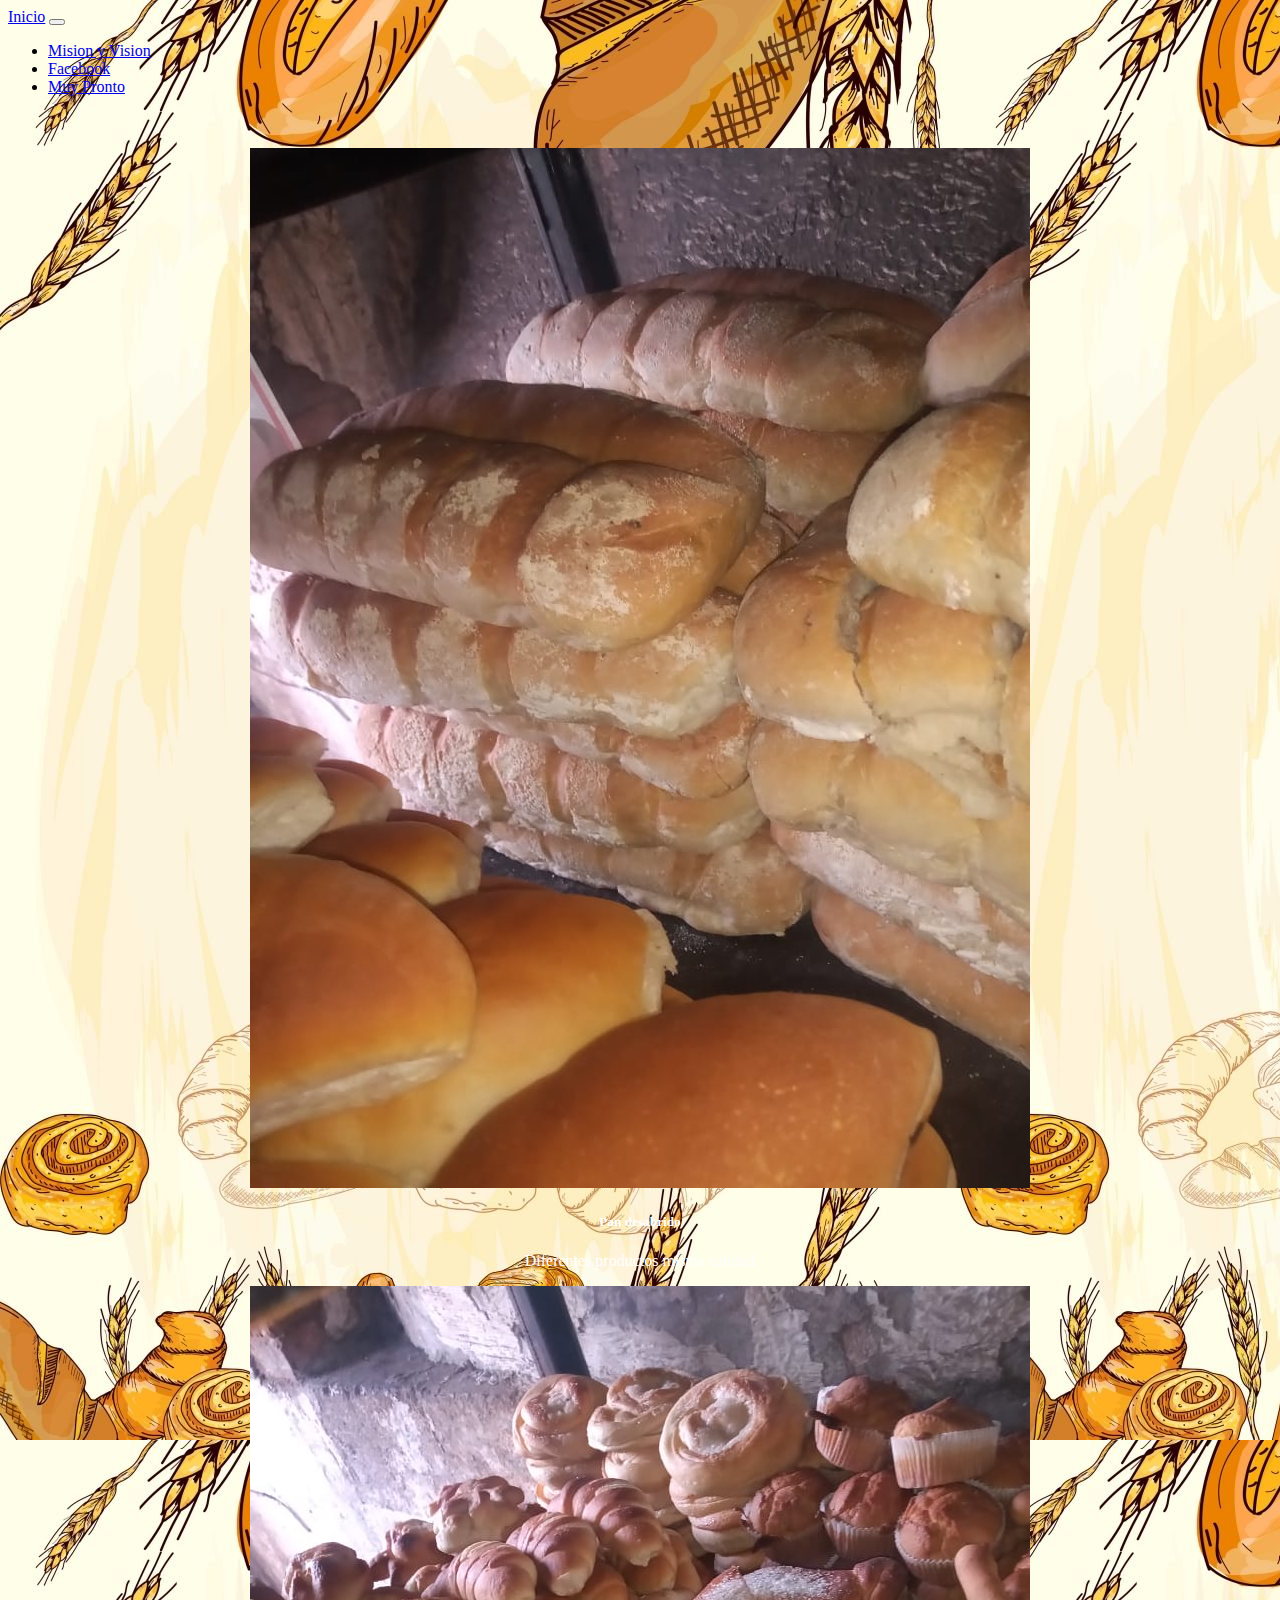
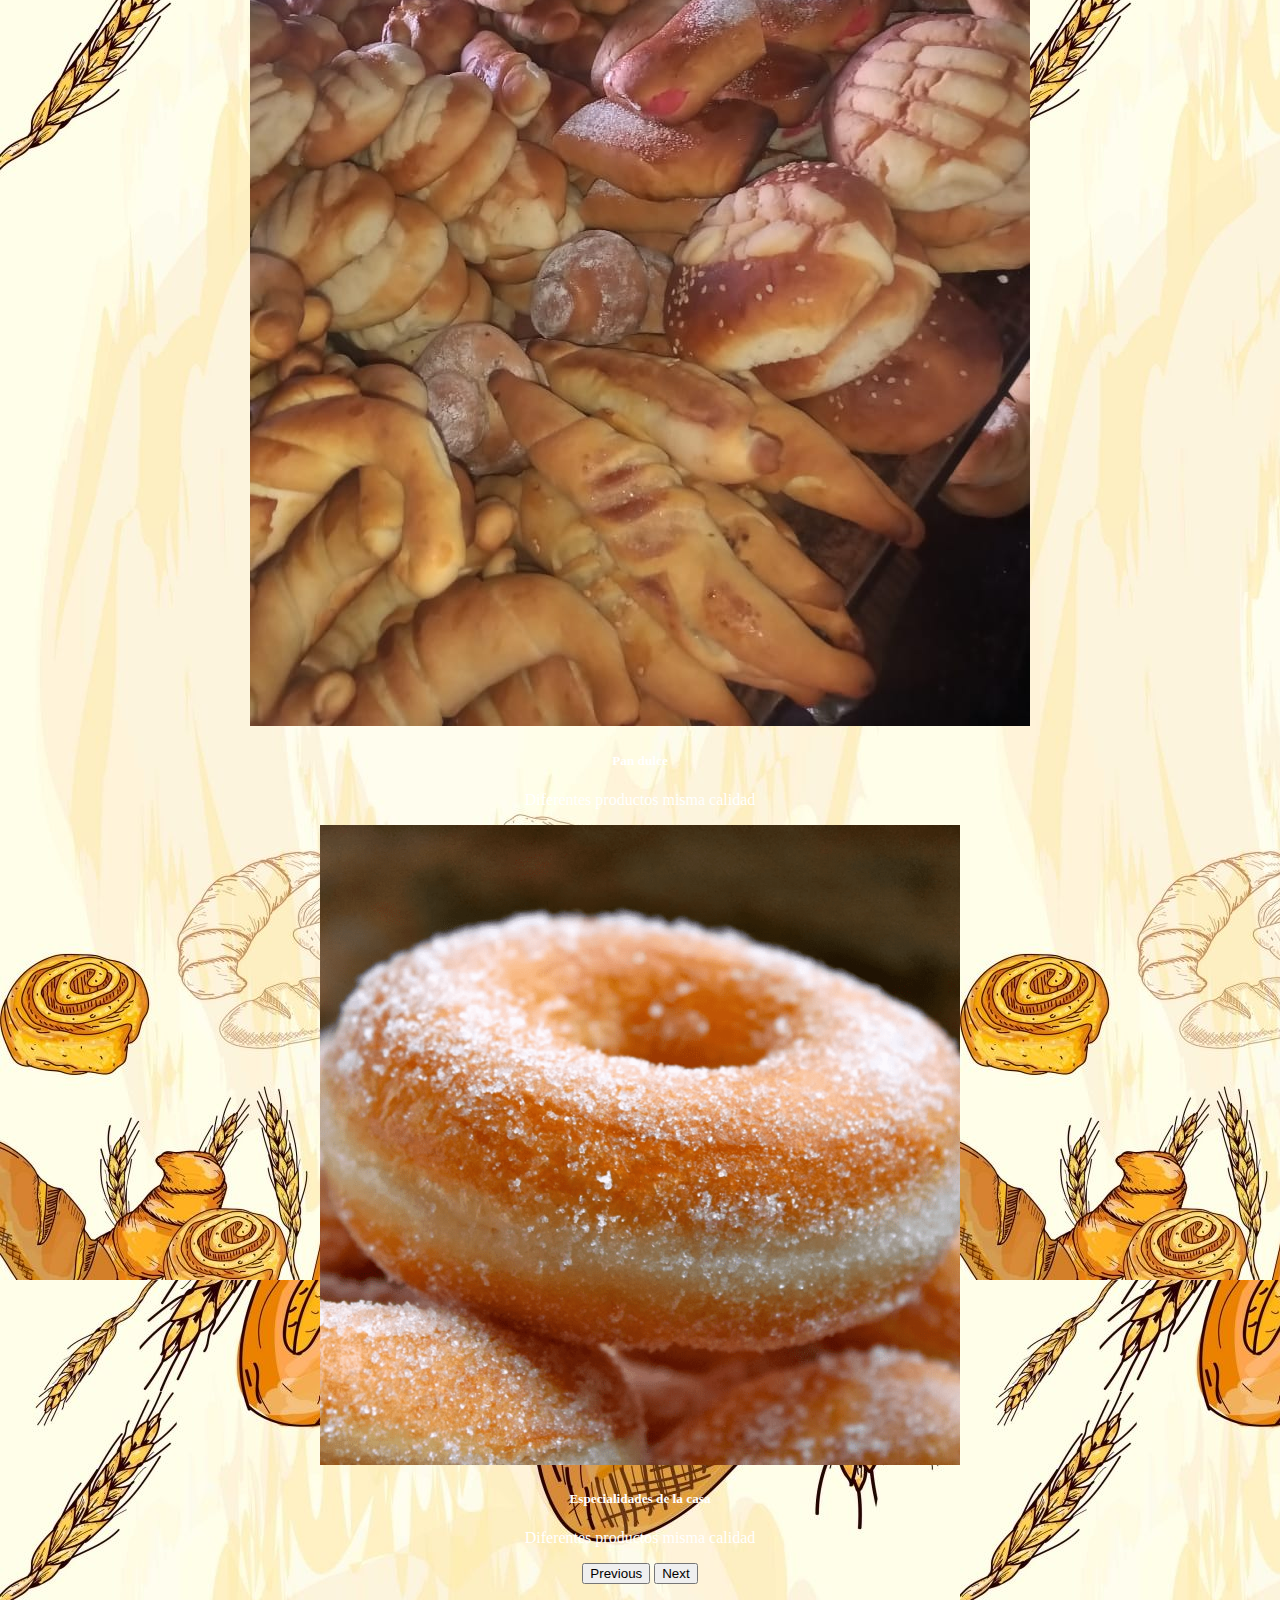
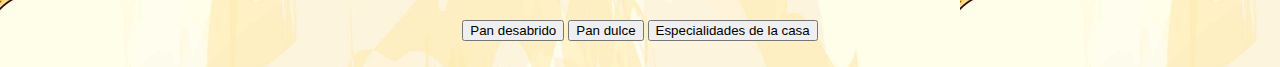
<file: index.html>
<!doctype html>
<html lang="en">
  <head>
    <!-- Required meta tags -->
    <meta charset="utf-8">
    <meta name="viewport" content="width=device-width, initial-scale=1"> 
    <link href="https://cdn.jsdelivr.net/npm/bootstrap@5.0.0/dist/css/bootstrap.min.css" rel="stylesheet" integrity="sha384-wEmeIV1mKuiNpC+IOBjI7aAzPcEZeedi5yW5f2yOq55WWLwNGmvvx4Um1vskeMj0" crossorigin="anonymous">
    <link href="index.css" rel="stylesheet" type="text/css">
    <title>Aby´s Cake</title>
  </head>
  <body>
   
   <nav class="navbar navbar-expand-lg navbar-light bg-light">
  <div class="container-fluid">
    <a class="navbar-brand" href="#">Inicio</a>
    <button class="navbar-toggler" type="button" data-bs-toggle="collapse" data-bs-target="#navbarSupportedContent" aria-controls="navbarSupportedContent" aria-expanded="false" aria-label="Toggle navigation">
      <span class="navbar-toggler-icon"></span>
    </button>
    <div class="collapse navbar-collapse" id="navbarSupportedContent">
      <ul class="navbar-nav me-auto mb-2 mb-lg-0">
        <li class="nav-item">
          <a class="nav-link active" aria-current="page" href="visimisi.html">Mision y Vision</a>
        </li>
        <li class="nav-item">
          <a class="nav-link" href="https://www.facebook.com/Panader%C3%ADa-y-Pasteler%C3%ADa-Abys-Cake-101489218152751">Facebook</a>
        </li>
        
        <li class="nav-item">
          <a class="nav-link disabled" href="#" tabindex="-1" aria-disabled="true">Muy Pronto</a>
        </li>
      </ul>
     
    </div>
  </div>
</nav>   
<center>
  <br>
  <br>
<div id="carouselExampleDark" class="carousel carousel-dark slide" data-bs-ride="carousel">
 
  <div class="carousel-inner">
    <div class="carousel-item active" data-bs-interval="10000">
      <img src="imagenes/despacho2.jpeg" class="d-block w-25" alt="...">
      <div class="carousel-caption d-none d-md-block">
        <h5>Pan desabrido</h5>
        <p>Diferentes productos misma calidad</p>
      </div>
    </div>
    <div class="carousel-item" data-bs-interval="2000">
      <img src="imagenes/despacho.jpeg" class="d-block w-25" alt="...">
      <div class="carousel-caption d-none d-md-block">
        <h5>Pan dulce</h5>
        <p>Diferentes productos misma calidad</p>
      </div>
    </div>
    <div class="carousel-item">
      <img src="imagenes/donas.png" class="d-block w-25" alt="...">
      <div class="carousel-caption d-none d-md-block">
        <h5>Especialidades de la casa</h5>
        <p>Diferentes productos misma calidad</p>
      </div>
    </div>
  </div>
  <button class="carousel-control-prev" type="button" data-bs-target="#carouselExampleDark" data-bs-slide="prev">
    <span class="carousel-control-prev-icon" aria-hidden="true"></span>
    <span class="visually-hidden">Previous</span>
  </button>
  <button class="carousel-control-next" type="button" data-bs-target="#carouselExampleDark" data-bs-slide="next">
    <span class="carousel-control-next-icon" aria-hidden="true"></span>
    <span class="visually-hidden">Next</span>
  </button>
</div> 
</center> 
<br>
<br>
<center>
<a href="pande.html"><button>Pan desabrido</button></a>
<a href="pandu.html"><button>Pan dulce</button></a>
<a href="espe.html"><button>Especialidades de la casa</button></a>
<br>
<br>
</center>
    <!-- Optional JavaScript; choose one of the two! -->

    <!-- Option 1: Bootstrap Bundle with Popper -->
    <script src="https://cdn.jsdelivr.net/npm/bootstrap@5.0.0/dist/js/bootstrap.bundle.min.js" integrity="sha384-p34f1UUtsS3wqzfto5wAAmdvj+osOnFyQFpp4Ua3gs/ZVWx6oOypYoCJhGGScy+8" crossorigin="anonymous"></script>

    <!-- Option 2: Separate Popper and Bootstrap JS -->
    <!--
    <script src="https://cdn.jsdelivr.net/npm/@popperjs/core@2.9.2/dist/umd/popper.min.js" integrity="sha384-IQsoLXl5PILFhosVNubq5LC7Qb9DXgDA9i+tQ8Zj3iwWAwPtgFTxbJ8NT4GN1R8p" crossorigin="anonymous"></script>
    <script src="https://cdn.jsdelivr.net/npm/bootstrap@5.0.0/dist/js/bootstrap.min.js" integrity="sha384-lpyLfhYuitXl2zRZ5Bn2fqnhNAKOAaM/0Kr9laMspuaMiZfGmfwRNFh8HlMy49eQ" crossorigin="anonymous"></script>
    -->
  </body>
</html>
</file>
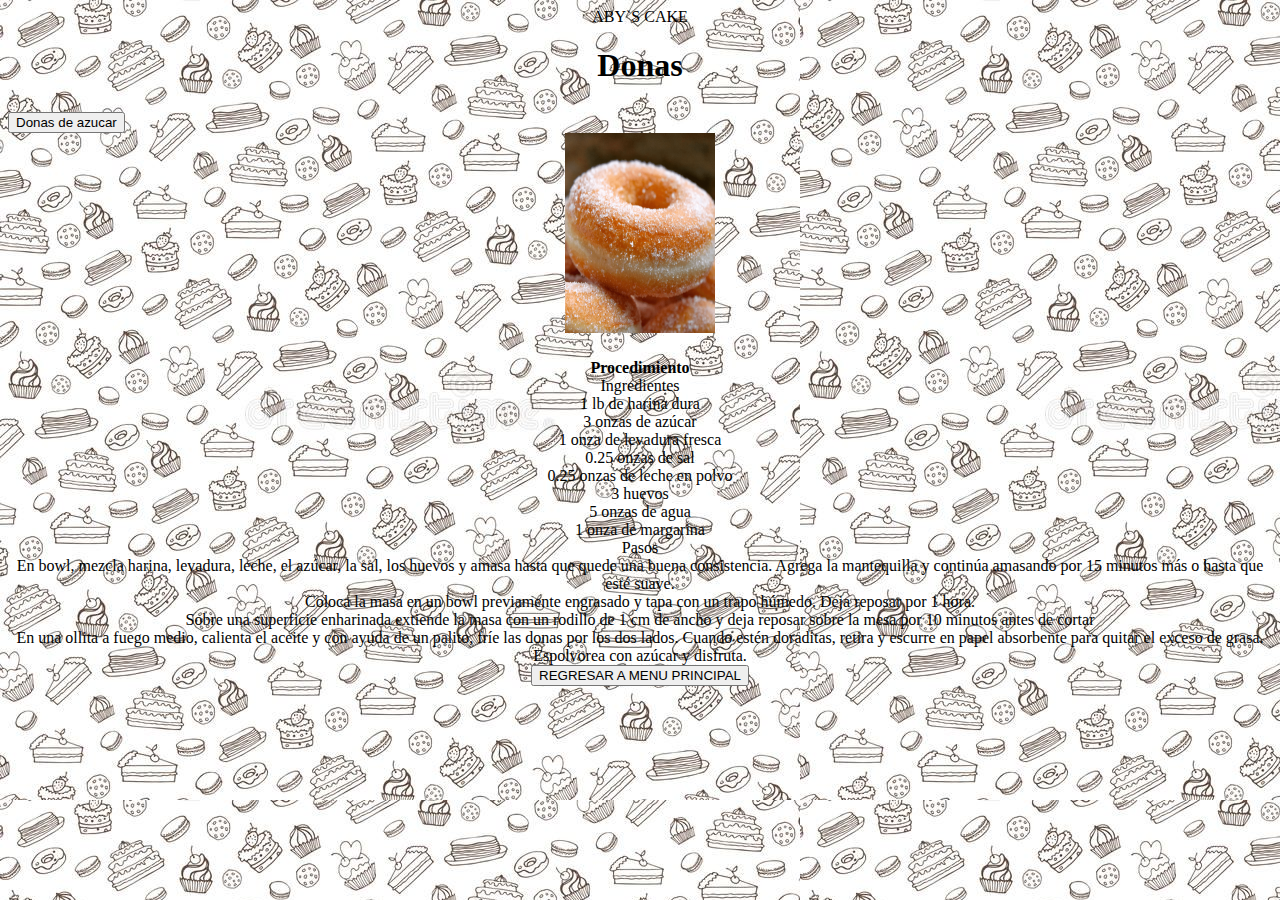
<file: espe.html>
<!DOCTYPE html>
<html lang="en">
<head>
    <meta charset="UTF-8">
    <meta http-equiv="X-UA-Compatible" content="IE=edge">
    <meta name="viewport" content="width=device-width, initial-scale=1.0">
    <link href="https://cdn.jsdelivr.net/npm/bootstrap@5.0.0/dist/css/bootstrap.min.css" rel="stylesheet" integrity="sha384-wEmeIV1mKuiNpC+IOBjI7aAzPcEZeedi5yW5f2yOq55WWLwNGmvvx4Um1vskeMj0" crossorigin="anonymous">
    <title>Especialidades de la casa</title>
    <link rel="stylesheet" href="espe.css">
</head>
<body>
    <center><div class="shadow-lg p-3 mb-5 bg-body rounded"  >ABY`S CAKE</div></center>
   <center> <h1>Donas</h1></center>
    <div class="accordion" id="accordionExample">
        <div class="accordion-item">
          <h2 class="accordion-header" id="headingOne">
            <button class="accordion-button" type="button" data-bs-toggle="collapse" data-bs-target="#collapseOne" aria-expanded="true" aria-controls="collapseOne">
             Donas de azucar
            </button>
          <center>  <img src="imagenes/donas.png" class="img" alt="..."></center>
          </h2>
          <div id="collapseOne" class="accordion-collapse collapse show" aria-labelledby="headingOne" data-bs-parent="#accordionExample">
            <div class="accordion-body">
               <center><strong>Procedimiento</strong> <br> Ingredientes <br>
              1 lb de harina dura 
              <br>
              3 onzas de azúcar 
              <br>
              1 onza de levadura fresca
              <br>
              0.25 onzas de sal
              <br>
              0.25 onzas de leche en polvo
              <br>
              3 huevos
              <br>
              5 onzas de agua
              <br>
              1 onza de margarina
              <br>
              Pasos
              <br>
              En bowl, mezcla harina, levadura, leche, el azúcar, la sal, los huevos y amasa hasta que quede una buena consistencia. Agrega la mantequilla y continúa amasando por 15 minutos más o hasta que esté suave.
              <br>
              Coloca la masa en un bowl previamente engrasado y tapa con un trapo húmedo. Deja reposar por 1 hora.
              <br>
              Sobre una superficie enharinada extiende la masa con un rodillo de 1 cm de ancho y deja reposar sobre la mesa por 10 minutos antes de cortar 
              <br>
              En una ollita a fuego medio, calienta el aceite y con ayuda de un palito, fríe las donas por los dos lados. Cuando estén doraditas, retira y escurre en papel absorbente para quitar el exceso de grasa. Espolvorea con azúcar y disfruta.
               </center>
            </div>
          </div>
        </div>

        <center><a  href="index.html"><button >REGRESAR A MENU PRINCIPAL</button></a></center>
    <!-- Optional JavaScript; choose one of the two! -->

    <!-- Option 1: Bootstrap Bundle with Popper -->
    <script src="https://cdn.jsdelivr.net/npm/bootstrap@5.0.0/dist/js/bootstrap.bundle.min.js" integrity="sha384-p34f1UUtsS3wqzfto5wAAmdvj+osOnFyQFpp4Ua3gs/ZVWx6oOypYoCJhGGScy+8" crossorigin="anonymous"></script>

    <!-- Option 2: Separate Popper and Bootstrap JS -->
    <!--
    <script src="https://cdn.jsdelivr.net/npm/@popperjs/core@2.9.2/dist/umd/popper.min.js" integrity="sha384-IQsoLXl5PILFhosVNubq5LC7Qb9DXgDA9i+tQ8Zj3iwWAwPtgFTxbJ8NT4GN1R8p" crossorigin="anonymous"></script>
    <script src="https://cdn.jsdelivr.net/npm/bootstrap@5.0.0/dist/js/bootstrap.min.js" integrity="sha384-lpyLfhYuitXl2zRZ5Bn2fqnhNAKOAaM/0Kr9laMspuaMiZfGmfwRNFh8HlMy49eQ" crossorigin="anonymous"></script>
    -->
</body>
</html>
</file>
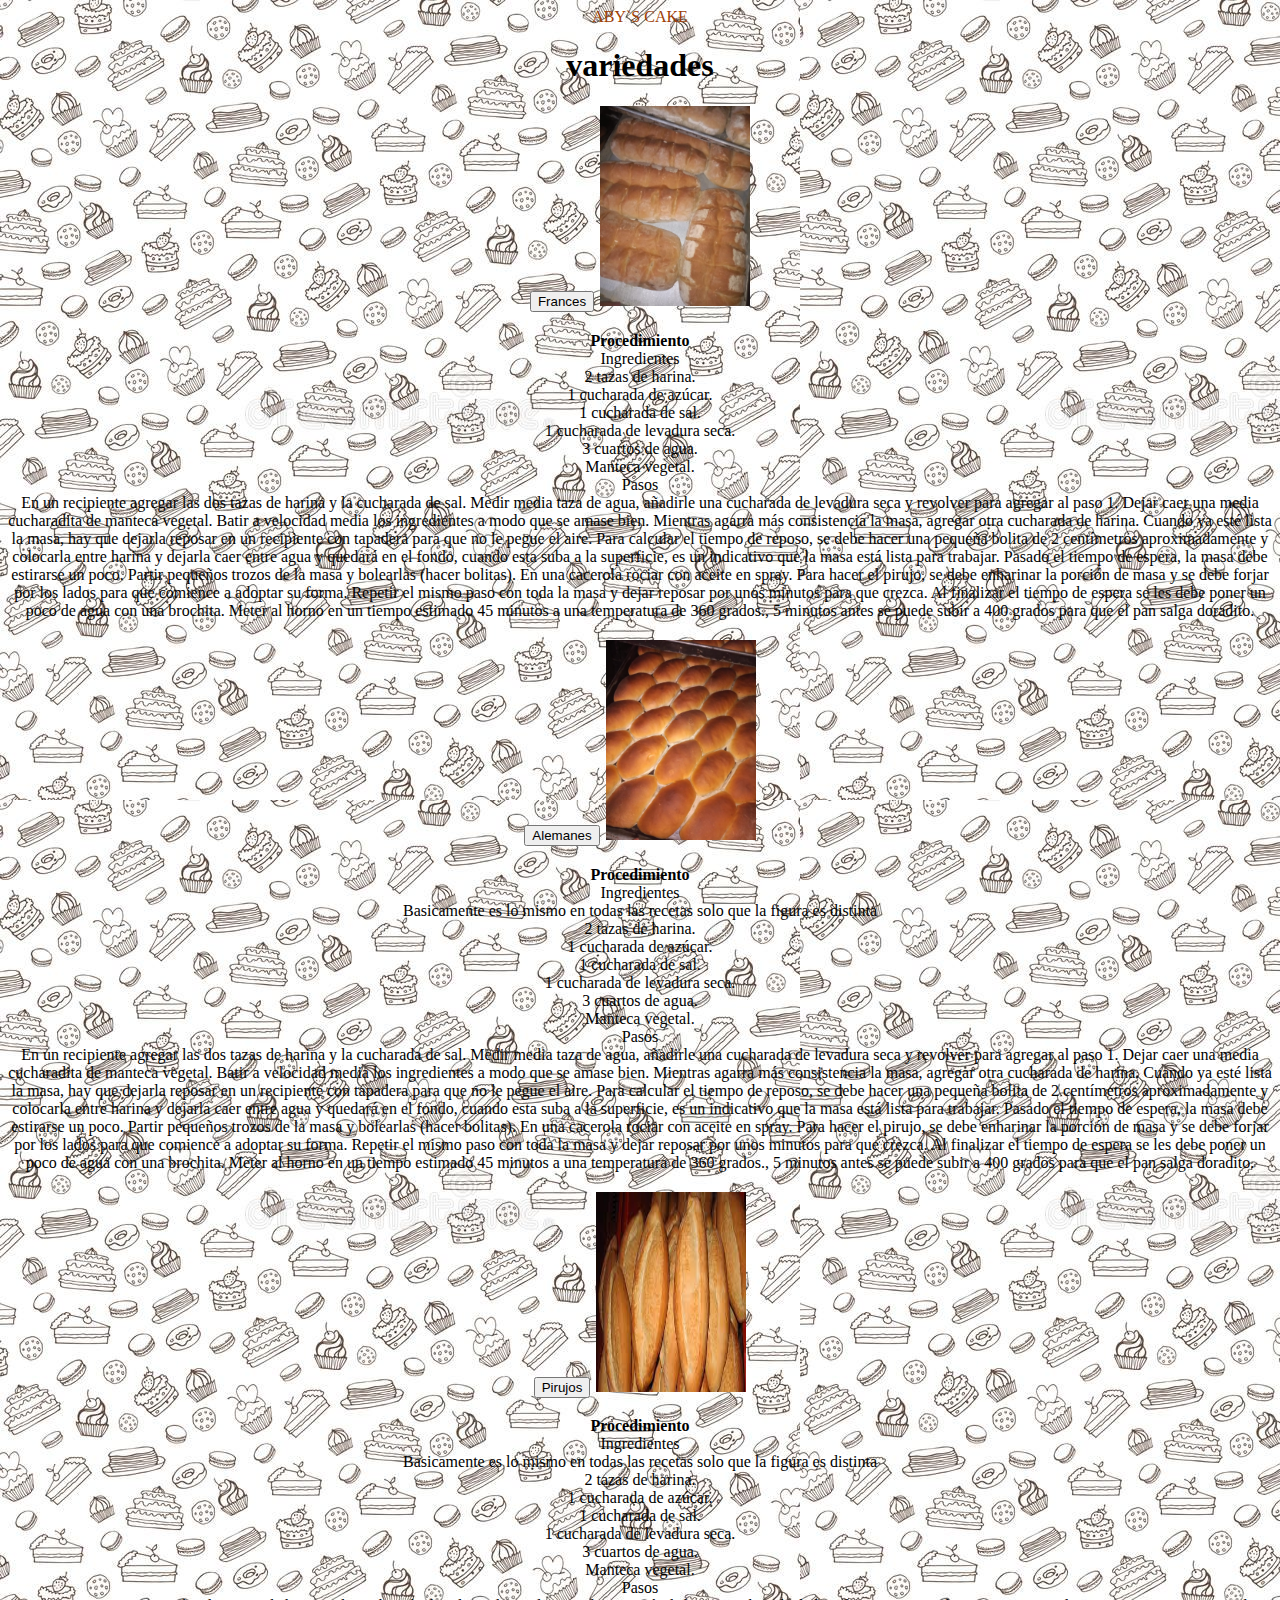
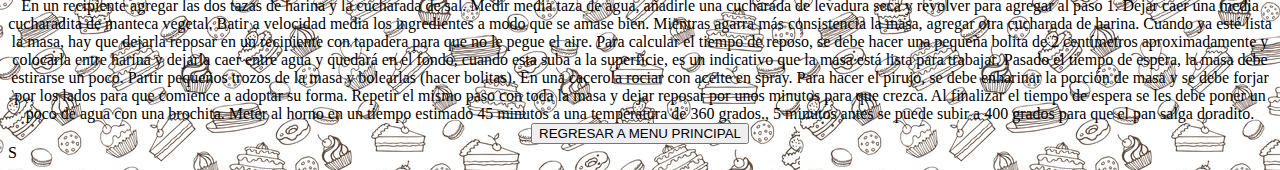
<file: pande.html>
<!DOCTYPE html>
<html lang="en">
<head>
    <meta charset="UTF-8">
    <meta http-equiv="X-UA-Compatible" content="IE=edge">
    <meta name="viewport" content="width=device-width, initial-scale=1.0">
    <link rel="stylesheet" href="pande.css">
    <!-- Bootstrap CSS -->
    <link href="https://cdn.jsdelivr.net/npm/bootstrap@5.0.0/dist/css/bootstrap.min.css" rel="stylesheet" integrity="sha384-wEmeIV1mKuiNpC+IOBjI7aAzPcEZeedi5yW5f2yOq55WWLwNGmvvx4Um1vskeMj0" crossorigin="anonymous">
    <title>Pan desabrido</title>
</head>
<body>
   <center> <div class="shadow-lg p-3 mb-5 bg-body rounded"  >ABY`S CAKE</div></center>
    <center><h1>variedades</h1></center>
    <center>    <div class="accordion" id="accordionExample">
        <div class="accordion-item">
          <h2 class="accordion-header" id="headingOne">
            <button class="accordion-button" type="button" data-bs-toggle="collapse" data-bs-target="#collapseOne" aria-expanded="true" aria-controls="collapseOne">
              Frances
            </button>
            <img src="imagenes/frances1.jpeg" class="img-thumbnail" alt="...">
          </h2>
          <div id="collapseOne" class="accordion-collapse collapse show" aria-labelledby="headingOne" data-bs-parent="#accordionExample">
            <div class="accordion-body">
              <strong>Procedimiento</strong> <br> Ingredientes <br>
              2 tazas de harina.
              <br>
              1 cucharada de azúcar.
              <br>
              1 cucharada de sal.
              <br>
              1 cucharada de levadura seca.
              <br>
              3 cuartos de agua.
              <br>
              Manteca vegetal.
              <br>
              Pasos
              <br>
              En un recipiente agregar las dos tazas de harina y la cucharada de sal.
              Medir media taza de agua, añadirle una cucharada de levadura seca y revolver para agregar al paso 1.
              Dejar caer una media cucharadita de manteca vegetal.
              Batir a velocidad media los ingredientes a modo que se amase bien.
              Mientras agarra más consistencia la masa, agregar otra cucharada de harina.
              Cuando ya esté lista la masa, hay que dejarla reposar en un recipiente con tapadera para que no le pegue el aire.
              Para calcular el tiempo de reposo, se debe hacer una pequeña bolita de 2 centímetros aproximadamente y colocarla entre harina y dejarla caer entre agua y quedará en el fondo, cuando esta suba a la superficie, es un indicativo que la masa está lista para trabajar.
              Pasado el tiempo de espera, la masa debe estirarse un poco.
              Partir pequeños trozos de la masa y bolearlas (hacer bolitas).
              En una cacerola rociar con aceite en spray.
              Para hacer el pirujo, se debe enharinar la porción de masa y se debe forjar por los lados para que comience a adoptar su forma.
              Repetir el mismo paso con toda la masa y dejar reposar por unos minutos para que crezca.
               Al finalizar el tiempo de espera se les debe poner un poco de agua con una brochita.
              Meter al horno en un tiempo estimado 45 minutos a una temperatura de 360 grados., 5 minutos antes se puede subir a 400 grados para que el pan salga doradito.              
            </div>
          </div>
        </div>
        <div class="accordion-item">
          <h2 class="accordion-header" id="headingTwo">
            <button class="accordion-button collapsed" type="button" data-bs-toggle="collapse" data-bs-target="#collapseTwo" aria-expanded="false" aria-controls="collapseTwo">
              Alemanes
            </button>
            <img src="imagenes/ale.jpeg" class="img-thumbnail" alt="...">
          </h2>
          <div id="collapseTwo" class="accordion-collapse collapse" aria-labelledby="headingTwo" data-bs-parent="#accordionExample">
            <div class="accordion-body">
              <strong>Procedimiento</strong> <br> Ingredientes <br>
              Basicamente es lo mismo en todas las recetas solo que la figura es distinta
              <br>
              2 tazas de harina.
              <br>
              1 cucharada de azúcar.
              <br>
              1 cucharada de sal.
              <br>
              1 cucharada de levadura seca.
              <br>
              3 cuartos de agua.
              <br>
              Manteca vegetal.
              <br>
              Pasos
              <br>
              En un recipiente agregar las dos tazas de harina y la cucharada de sal.
              Medir media taza de agua, añadirle una cucharada de levadura seca y revolver para agregar al paso 1.
              Dejar caer una media cucharadita de manteca vegetal.
              Batir a velocidad media los ingredientes a modo que se amase bien.
              Mientras agarra más consistencia la masa, agregar otra cucharada de harina.
              Cuando ya esté lista la masa, hay que dejarla reposar en un recipiente con tapadera para que no le pegue el aire.
              Para calcular el tiempo de reposo, se debe hacer una pequeña bolita de 2 centímetros aproximadamente y colocarla entre harina y dejarla caer entre agua y quedará en el fondo, cuando esta suba a la superficie, es un indicativo que la masa está lista para trabajar.
              Pasado el tiempo de espera, la masa debe estirarse un poco.
              Partir pequeños trozos de la masa y bolearlas (hacer bolitas).
              En una cacerola rociar con aceite en spray.
              Para hacer el pirujo, se debe enharinar la porción de masa y se debe forjar por los lados para que comience a adoptar su forma.
              Repetir el mismo paso con toda la masa y dejar reposar por unos minutos para que crezca.
               Al finalizar el tiempo de espera se les debe poner un poco de agua con una brochita.
              Meter al horno en un tiempo estimado 45 minutos a una temperatura de 360 grados., 5 minutos antes se puede subir a 400 grados para que el pan salga doradito.    
               
            </div>
          </div>
        </div>
        <div class="accordion-item">
          <h2 class="accordion-header" id="headingThree">
            <button class="accordion-button collapsed" type="button" data-bs-toggle="collapse" data-bs-target="#collapseThree" aria-expanded="false" aria-controls="collapseThree">
             Pirujos
            </button>
            <img src="imagenes/piri.jpg" class="img-thumbnail" alt="...">
          </h2>
          <div id="collapseThree" class="accordion-collapse collapse" aria-labelledby="headingThree" data-bs-parent="#accordionExample">
            <div class="accordion-body">
              <strong>Procedimiento</strong> <br> Ingredientes <br>
              Basicamente es lo mismo en todas las recetas solo que la figura es distinta
              <br>
              2 tazas de harina.
              <br>
              1 cucharada de azúcar.
              <br>
              1 cucharada de sal.
              <br>
              1 cucharada de levadura seca.
              <br>
              3 cuartos de agua.
              <br>
              Manteca vegetal.
              <br>
              Pasos
              <br>
              En un recipiente agregar las dos tazas de harina y la cucharada de sal.
              Medir media taza de agua, añadirle una cucharada de levadura seca y revolver para agregar al paso 1.
              Dejar caer una media cucharadita de manteca vegetal.
              Batir a velocidad media los ingredientes a modo que se amase bien.
              Mientras agarra más consistencia la masa, agregar otra cucharada de harina.
              Cuando ya esté lista la masa, hay que dejarla reposar en un recipiente con tapadera para que no le pegue el aire.
              Para calcular el tiempo de reposo, se debe hacer una pequeña bolita de 2 centímetros aproximadamente y colocarla entre harina y dejarla caer entre agua y quedará en el fondo, cuando esta suba a la superficie, es un indicativo que la masa está lista para trabajar.
              Pasado el tiempo de espera, la masa debe estirarse un poco.
              Partir pequeños trozos de la masa y bolearlas (hacer bolitas).
              En una cacerola rociar con aceite en spray.
              Para hacer el pirujo, se debe enharinar la porción de masa y se debe forjar por los lados para que comience a adoptar su forma.
              Repetir el mismo paso con toda la masa y dejar reposar por unos minutos para que crezca.
               Al finalizar el tiempo de espera se les debe poner un poco de agua con una brochita.
              Meter al horno en un tiempo estimado 45 minutos a una temperatura de 360 grados., 5 minutos antes se puede subir a 400 grados para que el pan salga doradito.  
            </div>
          </div>
        </div>
      </div>
    </center>
    <center><a  href="index.html"><button >REGRESAR A MENU PRINCIPAL</button></a></center>S

    <!-- Optional JavaScript; choose one of the two! -->

    <!-- Option 1: Bootstrap Bundle with Popper -->
    <script src="https://cdn.jsdelivr.net/npm/bootstrap@5.0.0/dist/js/bootstrap.bundle.min.js" integrity="sha384-p34f1UUtsS3wqzfto5wAAmdvj+osOnFyQFpp4Ua3gs/ZVWx6oOypYoCJhGGScy+8" crossorigin="anonymous"></script>

    <!-- Option 2: Separate Popper and Bootstrap JS -->
    <!--
    <script src="https://cdn.jsdelivr.net/npm/@popperjs/core@2.9.2/dist/umd/popper.min.js" integrity="sha384-IQsoLXl5PILFhosVNubq5LC7Qb9DXgDA9i+tQ8Zj3iwWAwPtgFTxbJ8NT4GN1R8p" crossorigin="anonymous"></script>
    <script src="https://cdn.jsdelivr.net/npm/bootstrap@5.0.0/dist/js/bootstrap.min.js" integrity="sha384-lpyLfhYuitXl2zRZ5Bn2fqnhNAKOAaM/0Kr9laMspuaMiZfGmfwRNFh8HlMy49eQ" crossorigin="anonymous"></script>
    -->
</body>
</html>
</file>
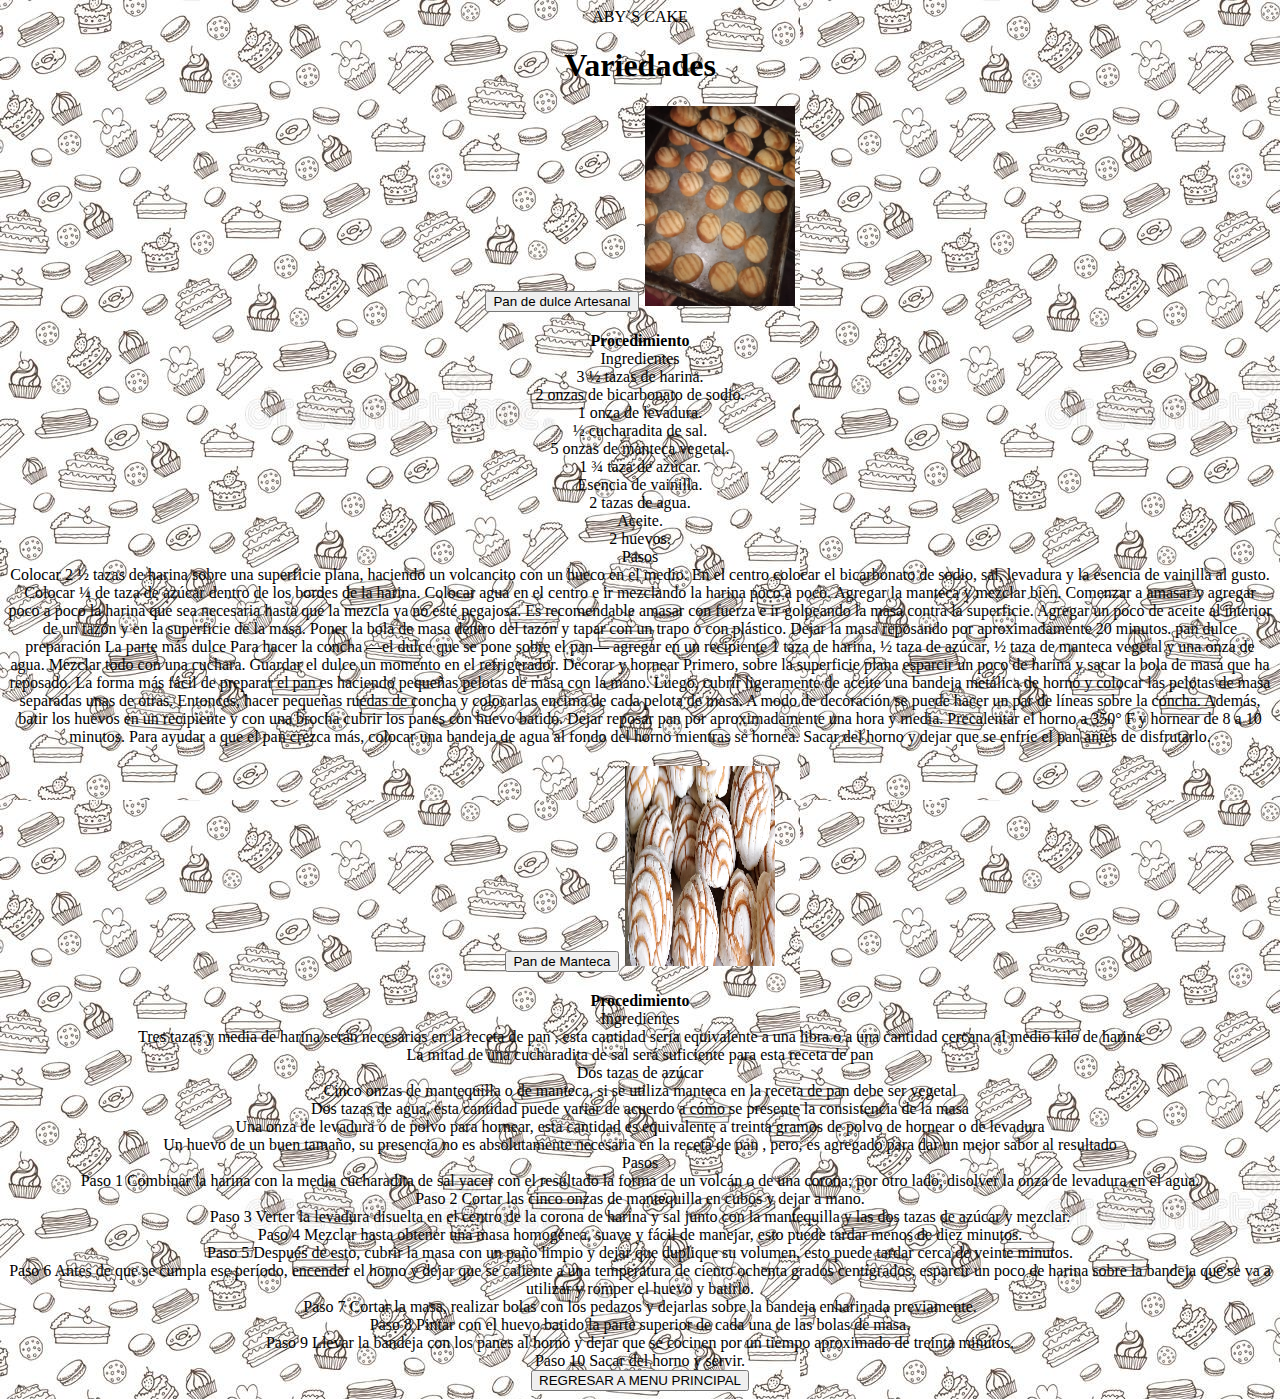
<file: pandu.html>
<!DOCTYPE html>
<html lang="en">
<head>
    <meta charset="UTF-8">
    <meta http-equiv="X-UA-Compatible" content="IE=edge">
    <meta name="viewport" content="width=device-width, initial-scale=1.0">
    <link href="pandu.css" rel="stylesheet" type="text/css">
    <link href="https://cdn.jsdelivr.net/npm/bootstrap@5.0.0/dist/css/bootstrap.min.css" rel="stylesheet" integrity="sha384-wEmeIV1mKuiNpC+IOBjI7aAzPcEZeedi5yW5f2yOq55WWLwNGmvvx4Um1vskeMj0" crossorigin="anonymous">
    <title>Pan de dulce</title>
</head>
<body>
    <center><div class="shadow-lg p-3 mb-5 bg-body rounded"  >ABY`S CAKE</div></center>
    <center><h1>Variedades</h1></center>
    <center>    <div class="accordion" id="accordionExample">
        <div class="accordion-item">
          <h2 class="accordion-header" id="headingOne">
            <button class="accordion-button" type="button" data-bs-toggle="collapse" data-bs-target="#collapseOne" aria-expanded="true" aria-controls="collapseOne">
              Pan de dulce Artesanal
            </button>
            <img src="imagenes/polvo.jpeg" class="img" alt="...">
          </h2>
          <div id="collapseOne" class="accordion-collapse collapse show" aria-labelledby="headingOne" data-bs-parent="#accordionExample">
            <div class="accordion-body">
              <strong>Procedimiento</strong> <br> Ingredientes <br>
              3 ½ tazas de harina.
              <br>
              2 onzas de bicarbonato de sodio.
              <br>
              1 onza de levadura.
              <br>
              ½ cucharadita de sal.
              <br>
              5 onzas de manteca vegetal.
              <br>
              1 ¾ taza de azúcar.
              <br>
              Esencia de vainilla.
              <br>
              2 tazas de agua.
              <br>
              Aceite.
              <br>
              2 huevos.
              <br>
              Pasos
              <br>
              Colocar 2 ½ tazas de harina sobre una superficie plana, haciendo un volcancito con un hueco en el medio.
               En el centro colocar el bicarbonato de sodio, sal, levadura y la esencia de vainilla al gusto.
               Colocar ¼ de taza de azúcar dentro de los bordes de la harina.
            Colocar agua en el centro e ir mezclando la harina poco a poco.
              Agregar la manteca y mezclar bien.
              Comenzar a amasar y agregar poco a poco la harina que sea necesaria hasta que la mezcla ya no esté pegajosa.
             Es recomendable amasar con fuerza e ir golpeando la masa contra la superficie.
             Agregar un poco de aceite al interior de un tazón y en la superficie de la masa.
             Poner la bola de masa dentro del tazón y tapar con un trapo o con plástico.
             Dejar la masa reposando por aproximadamente 20 minutos.
            pan dulce preparación

            La parte más dulce
            Para hacer la concha —el dulce que se pone sobre el pan— agregar en un recipiente 1 taza de harina, ½ taza de azúcar, ½ taza de manteca vegetal y una onza de agua.
            Mezclar todo con una cuchara.
            Guardar el dulce un momento en el refrigerador.
            Decorar y hornear
            Primero, sobre la superficie plana esparcir un poco de harina y sacar la bola de masa que ha reposado.
            La forma más fácil de preparar el pan es haciendo pequeñas pelotas de masa con la mano.
           Luego, cubrir ligeramente de aceite una bandeja metálica de horno y colocar las pelotas de masa separadas unas de otras.
           Entonces, hacer pequeñas ruedas de concha y colocarlas encima de cada pelota de masa.
           A modo de decoración se puede hacer un par de líneas sobre la concha.
           Además, batir los huevos en un recipiente y con una brocha cubrir los panes con huevo batido.
           Dejar reposar pan por aproximadamente una hora y media.
          Precalentar el horno a 350° F y hornear de 8 a 10 minutos.
          Para ayudar a que el pan crezca más, colocar una bandeja de agua al fondo del horno mientras se hornea.
          Sacar del horno y dejar que se enfríe el pan antes de disfrutarlo.      
            </div>
          </div>
        </div>
        <div class="accordion-item">
          <h2 class="accordion-header" id="headingTwo">
            <button class="accordion-button collapsed" type="button" data-bs-toggle="collapse" data-bs-target="#collapseTwo" aria-expanded="false" aria-controls="collapseTwo">
             Pan de Manteca
            </button>
            <img src="imagenes/Molinos_Blog_Principal (2).jpg" class="img-thumbnail" alt="...">
          </h2>
          <div id="collapseTwo" class="accordion-collapse collapse" aria-labelledby="headingTwo" data-bs-parent="#accordionExample">
            <div class="accordion-body">
              <strong>Procedimiento</strong> <br> Ingredientes <br>
              Tres tazas y media de harina serán necesarias en la receta de pan , esta cantidad sería equivalente a una libra o a una cantidad cercana al medio kilo de harina
              <br>
              La mitad de una cucharadita de sal será suficiente para esta receta de pan
              <br>
              Dos tazas de azúcar
              <br>
              Cinco onzas de mantequilla o de manteca, si se utiliza manteca en la receta de pan  debe ser vegetal
              <br>
              Dos tazas de agua, esta cantidad puede variar de acuerdo a cómo se presente la consistencia de la masa
              <br>
              Una onza de levadura o de polvo para hornear, esta cantidad es equivalente a treinta gramos de polvo de hornear o de levadura
              <br>
              Un huevo de un buen tamaño, su presencia no es absolutamente necesaria en la receta de pan , pero, es agregado para dar un mejor sabor al resultado
              <br>
              Pasos
              <br>
              Paso 1
             Combinar la harina con la media cucharadita de sal yacer con el resultado la forma de un volcán o de una corona; por otro lado, disolver la onza de levadura en el agua.
             <br>
             Paso 2
             Cortar las cinco onzas de mantequilla en cubos y dejar a mano.
             <br>
             Paso 3
             Verter la levadura disuelta en el centro de la corona de harina y sal junto con la mantequilla y las dos tazas de azúcar y mezclar.
             <br>
             Paso 4
             Mezclar hasta obtener una masa homogénea, suave y fácil de manejar, esto puede tardar menos de diez minutos.
             <br>
             Paso 5
             Después de esto, cubrir la masa con un paño limpio y dejar que duplique su volumen, esto puede tardar cerca de veinte minutos.
             <br>
             Paso 6
             Antes de que se cumpla ese período, encender el horno y dejar que se caliente a una temperatura de ciento ochenta grados centígrados, esparcir un poco de harina sobre la bandeja que se va a utilizar y romper el huevo y batirlo.
             <br>
             Paso 7
             Cortar la masa, realizar bolas con los pedazos y dejarlas sobre la bandeja enharinada previamente.
             <br>
             Paso 8
             Pintar con el huevo batido la parte superior de cada una de las bolas de masa.
             <br>
             Paso 9
             Llevar la bandeja con los panes al horno y dejar que se cocinen por un tiempo aproximado de treinta minutos.
             <br>
             Paso 10
             Sacar del horno y servir.  
            </div>
          </div>
        </div>
      </div>
    </center>
    <center><a  href="index.html"><button >REGRESAR A MENU PRINCIPAL</button></a></center>
    <!-- Optional JavaScript; choose one of the two! -->

    <!-- Option 1: Bootstrap Bundle with Popper -->
    <script src="https://cdn.jsdelivr.net/npm/bootstrap@5.0.0/dist/js/bootstrap.bundle.min.js" integrity="sha384-p34f1UUtsS3wqzfto5wAAmdvj+osOnFyQFpp4Ua3gs/ZVWx6oOypYoCJhGGScy+8" crossorigin="anonymous"></script>

    <!-- Option 2: Separate Popper and Bootstrap JS -->
    <!--
    <script src="https://cdn.jsdelivr.net/npm/@popperjs/core@2.9.2/dist/umd/popper.min.js" integrity="sha384-IQsoLXl5PILFhosVNubq5LC7Qb9DXgDA9i+tQ8Zj3iwWAwPtgFTxbJ8NT4GN1R8p" crossorigin="anonymous"></script>
    <script src="https://cdn.jsdelivr.net/npm/bootstrap@5.0.0/dist/js/bootstrap.min.js" integrity="sha384-lpyLfhYuitXl2zRZ5Bn2fqnhNAKOAaM/0Kr9laMspuaMiZfGmfwRNFh8HlMy49eQ" crossorigin="anonymous"></script>
    -->
</body>
</html>
</file>
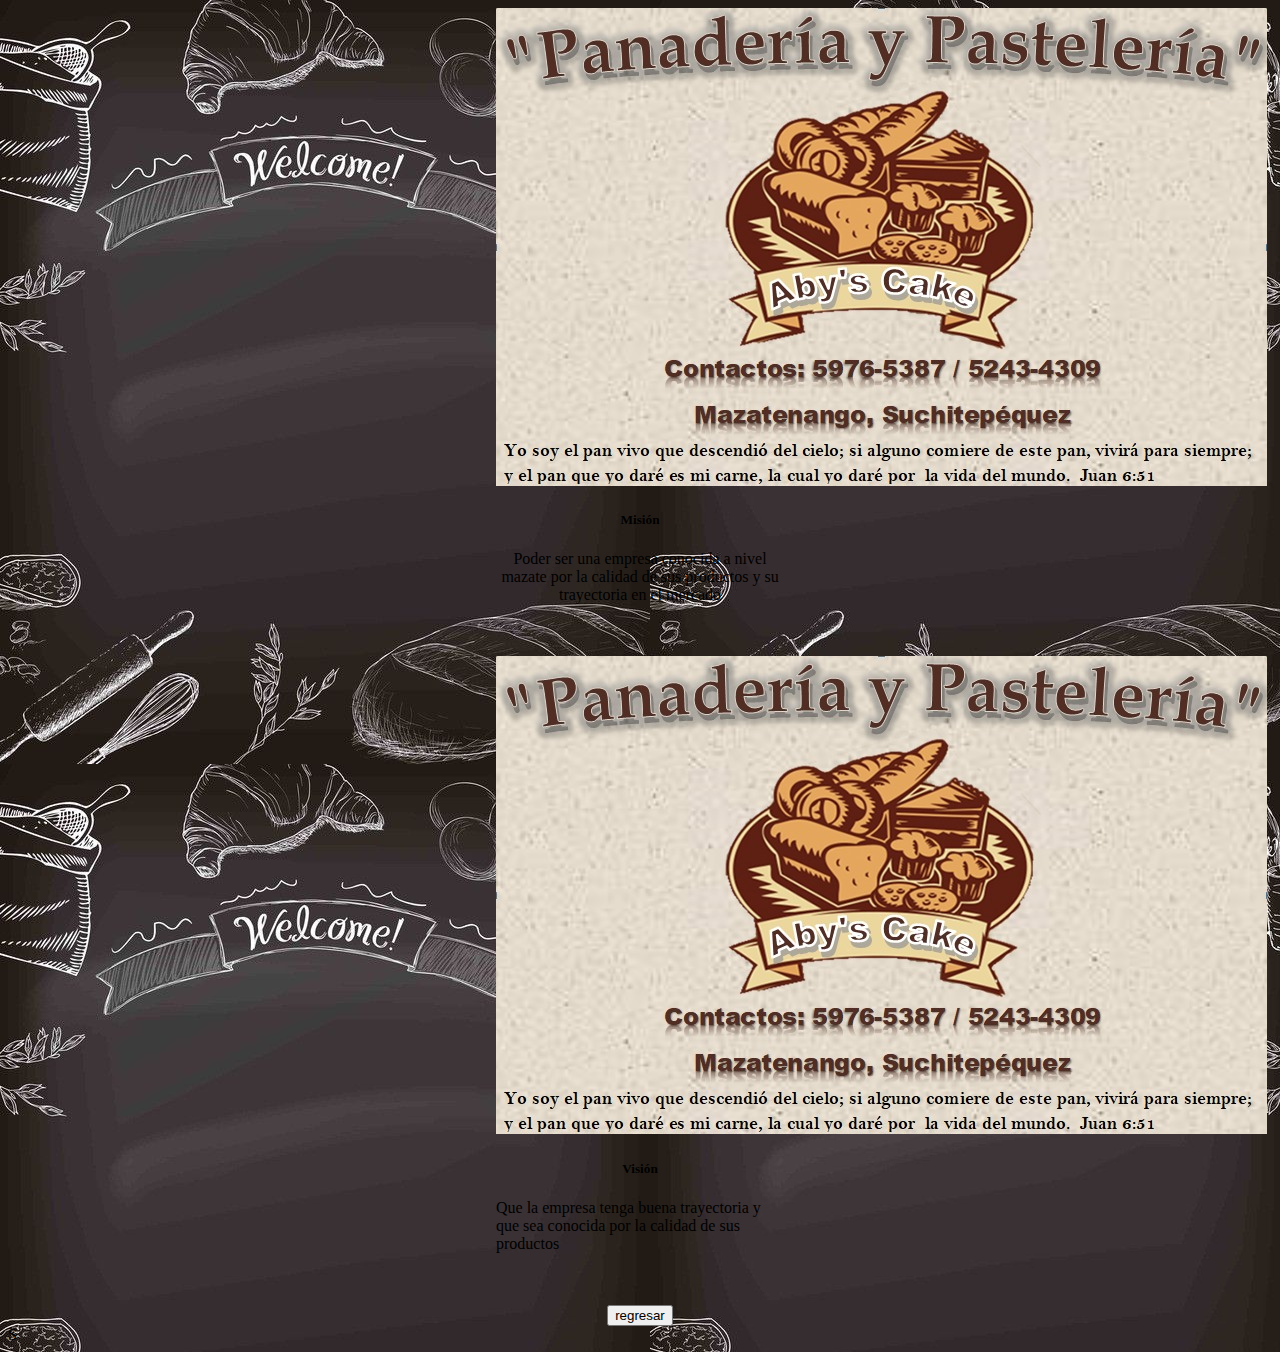
<file: visimisi.html>
<!doctype html>
<html lang="en">
  <head>
    <!-- Required meta tags -->
    <meta charset="utf-8">
    <meta name="viewport" content="width=device-width, initial-scale=1">
    <link href="visimisi.css" rel="stylesheet" type="text/css">
    <!-- Bootstrap CSS -->
    <link href="https://cdn.jsdelivr.net/npm/bootstrap@5.0.0/dist/css/bootstrap.min.css" rel="stylesheet" integrity="sha384-wEmeIV1mKuiNpC+IOBjI7aAzPcEZeedi5yW5f2yOq55WWLwNGmvvx4Um1vskeMj0" crossorigin="anonymous">

    <title>Misión y Visión</title>
  </head>
  <body >
    <center>
  <!--  <h1>Hello, world!</h1> --> 
<div class="card" style="width: 18rem;">
  <img src="imagenes/logo.jpeg" class="card-img-top" alt="...">
  <div class="card-body">
    <h5 class="card-title">Misión</h5>
    <p2 class="card-text">Poder ser una empresa conocida a nivel mazate por la calidad de sus productos y su trayectoria en el mercado</p>
  </div>
</div> 
<br>
<br>
<div class="card" align="left" style="width: 18rem;">
  <img src="imagenes/logo.jpeg" class="card-img-top" alt="...">
  <div class="card-body">
    <h5 class="card-title">Visión</h5>
    <p2 class="card-text">Que la empresa tenga buena trayectoria y que sea conocida por la calidad de sus productos</p>
  </div>
</div>
</center>
<br>
<br>
<center><a href="index.html"><button>regresar</button></a></center>S
    <!-- Optional JavaScript; choose one of the two! -->

    <!-- Option 1: Bootstrap Bundle with Popper -->
    <script src="https://cdn.jsdelivr.net/npm/bootstrap@5.0.0/dist/js/bootstrap.bundle.min.js" integrity="sha384-p34f1UUtsS3wqzfto5wAAmdvj+osOnFyQFpp4Ua3gs/ZVWx6oOypYoCJhGGScy+8" crossorigin="anonymous"></script>

    <!-- Option 2: Separate Popper and Bootstrap JS -->
    <!--
    <script src="https://cdn.jsdelivr.net/npm/@popperjs/core@2.9.2/dist/umd/popper.min.js" integrity="sha384-IQsoLXl5PILFhosVNubq5LC7Qb9DXgDA9i+tQ8Zj3iwWAwPtgFTxbJ8NT4GN1R8p" crossorigin="anonymous"></script>
    <script src="https://cdn.jsdelivr.net/npm/bootstrap@5.0.0/dist/js/bootstrap.min.js" integrity="sha384-lpyLfhYuitXl2zRZ5Bn2fqnhNAKOAaM/0Kr9laMspuaMiZfGmfwRNFh8HlMy49eQ" crossorigin="anonymous"></script>
    -->
  </body>
</html>
</file>
<file: index.css>
body{
    background-image: url(./imagenes/Pan\ Tablero\ De\ Pan\ Panadería\ Promoción\ De\ Pasteles.jpg);
  }
  
.card {
    margin: 0 auto; /* Added */
    float: none; /* Added */
    margin-bottom: 10px; /* Added */ 
   
} 
h5 { 
 color: white;
} 
p { 
color: white;
}
.btn-check{
    color: black;
}
</file>
<file: espe.css>
body{
    background-image: url(./imagenes/Panadería\ Del\ Garabato\,\ Modelo\ De\ Las\ Tortas\ Fondo\ Linear\ Del\ Vintage\ Ilustración\ del\ Vector\ -\ Ilustración\ de\ lineal\,\ arte_\ 70785774.jpg);
}
.img{
    height: 200px;
    width: 150px;
 }
</file>
<file: pande.css>
.img-thumbnail{
   height: 200px;
   width: 150px;
}
body{
   background-image: url(./imagenes/Panadería\ Del\ Garabato\,\ Modelo\ De\ Las\ Tortas\ Fondo\ Linear\ Del\ Vintage\ Ilustración\ del\ Vector\ -\ Ilustración\ de\ lineal\,\ arte_\ 70785774.jpg);
}
.shadow-lg{
    color: rgb(158, 61, 4);
   
}

.return{
   color: brown;
}
.button{
 background-color: brown;
}
</file>
<file: pandu.css>
body{
    background-image: url(./imagenes/Panadería\ Del\ Garabato\,\ Modelo\ De\ Las\ Tortas\ Fondo\ Linear\ Del\ Vintage\ Ilustración\ del\ Vector\ -\ Ilustración\ de\ lineal\,\ arte_\ 70785774.jpg);
}

.img{
    height: 200px;
    width: 150px;
 }
 .img-thumbnail{
    height: 200px;
    width: 150px;
 }
</file>
<file: visimisi.css>
h5{
    color: black;
    text-align: center;
    text-decoration: lavender;
}
body{
    background-image: url(./imagenes/Gourmet\ Hand\ Painted\ Menu\ Recipes\ Baked\ Baguette\ Bread\ Cake\ Poster\ Background.jpg);
}
</file>
